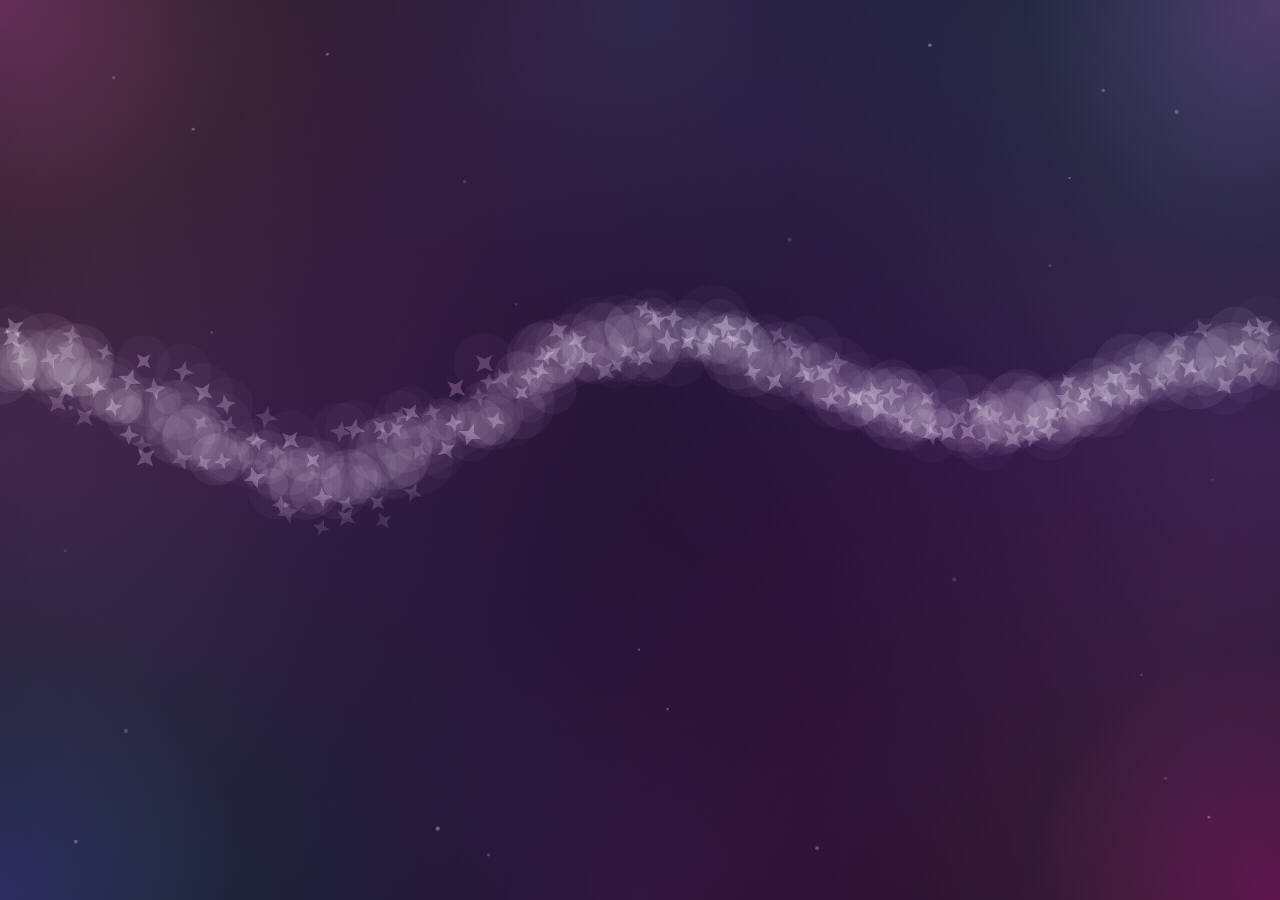
<file: index.html>
<!doctype html>
<html lang="en">
  <head>
    <meta charset="utf-8" />
    <meta name="viewport" content="width=device-width, initial-scale=1" />
    <title>Pink &amp; purple</title>
    <link rel="stylesheet" href="assets/styles/screensaver.css" />
  </head>
  <body>
    <div class="stage" aria-hidden="true">
      <canvas id="candy" width="800" height="600" aria-label="Pink and purple wavy star line"></canvas>
    </div>
    <script src="assets/scripts/screensaver.js" defer></script>
  </body>
</html>
</file>
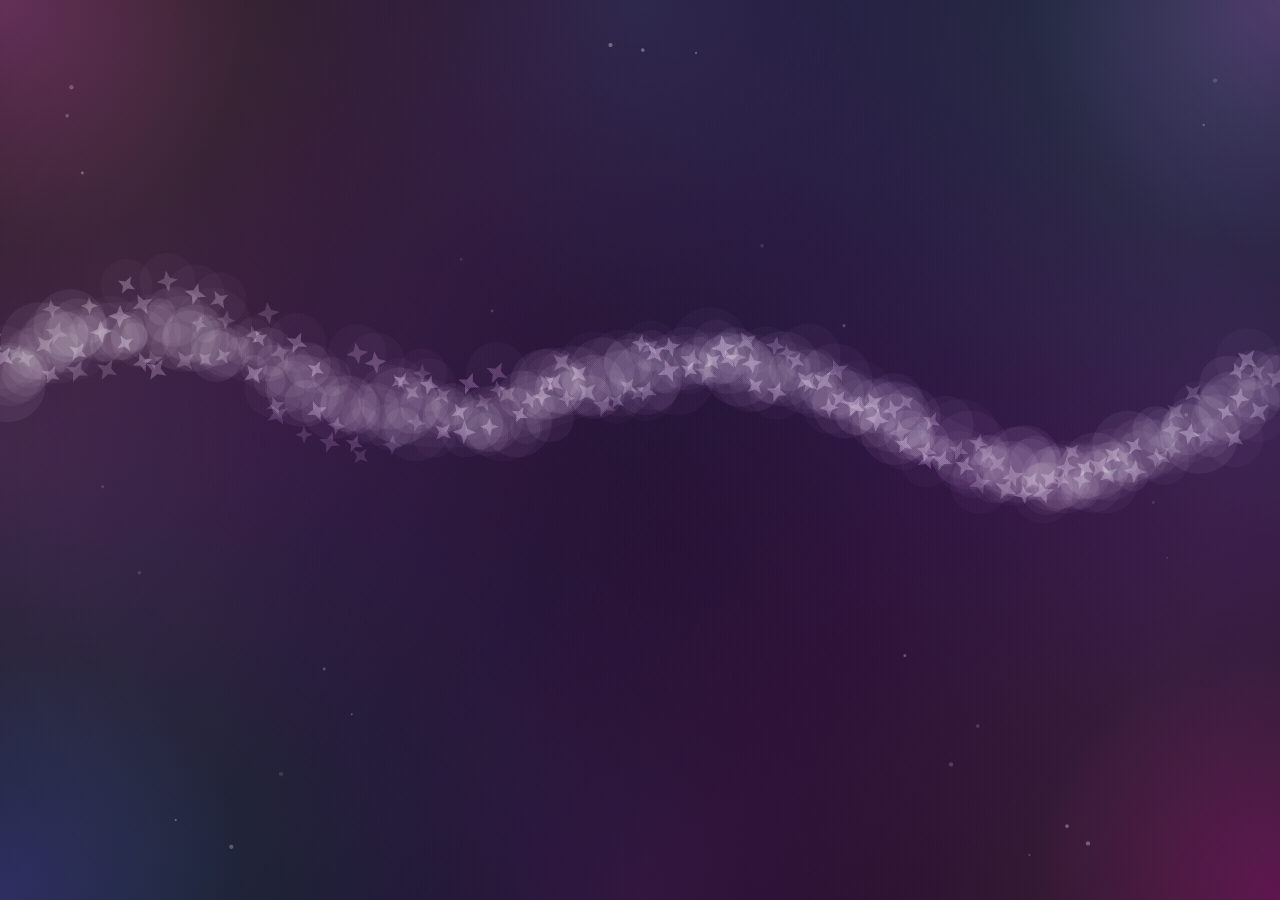
<file: screensaver.html>
<!doctype html>
<html lang="en">
  <head>
    <meta charset="utf-8" />
    <meta name="viewport" content="width=device-width, initial-scale=1" />
    <meta http-equiv="refresh" content="0;url=./" />
    <title>Redirect…</title>
    <link rel="canonical" href="./" />
  </head>
  <body>
    <p><a href="./">Open screensaver</a></p>
  </body>
</html>
</file>
<file: assets/styles/screensaver.css>
* {
  box-sizing: border-box;
  margin: 0;
  padding: 0;
}

html,
body {
  width: 100%;
  height: 100%;
  overflow: hidden;
  cursor: none;
  background: #0a0612;
}

.stage {
  position: fixed;
  inset: 0;
  z-index: 0;
}

#candy {
  position: absolute;
  inset: 0;
  display: block;
  width: 100%;
  height: 100%;
}
</file>
